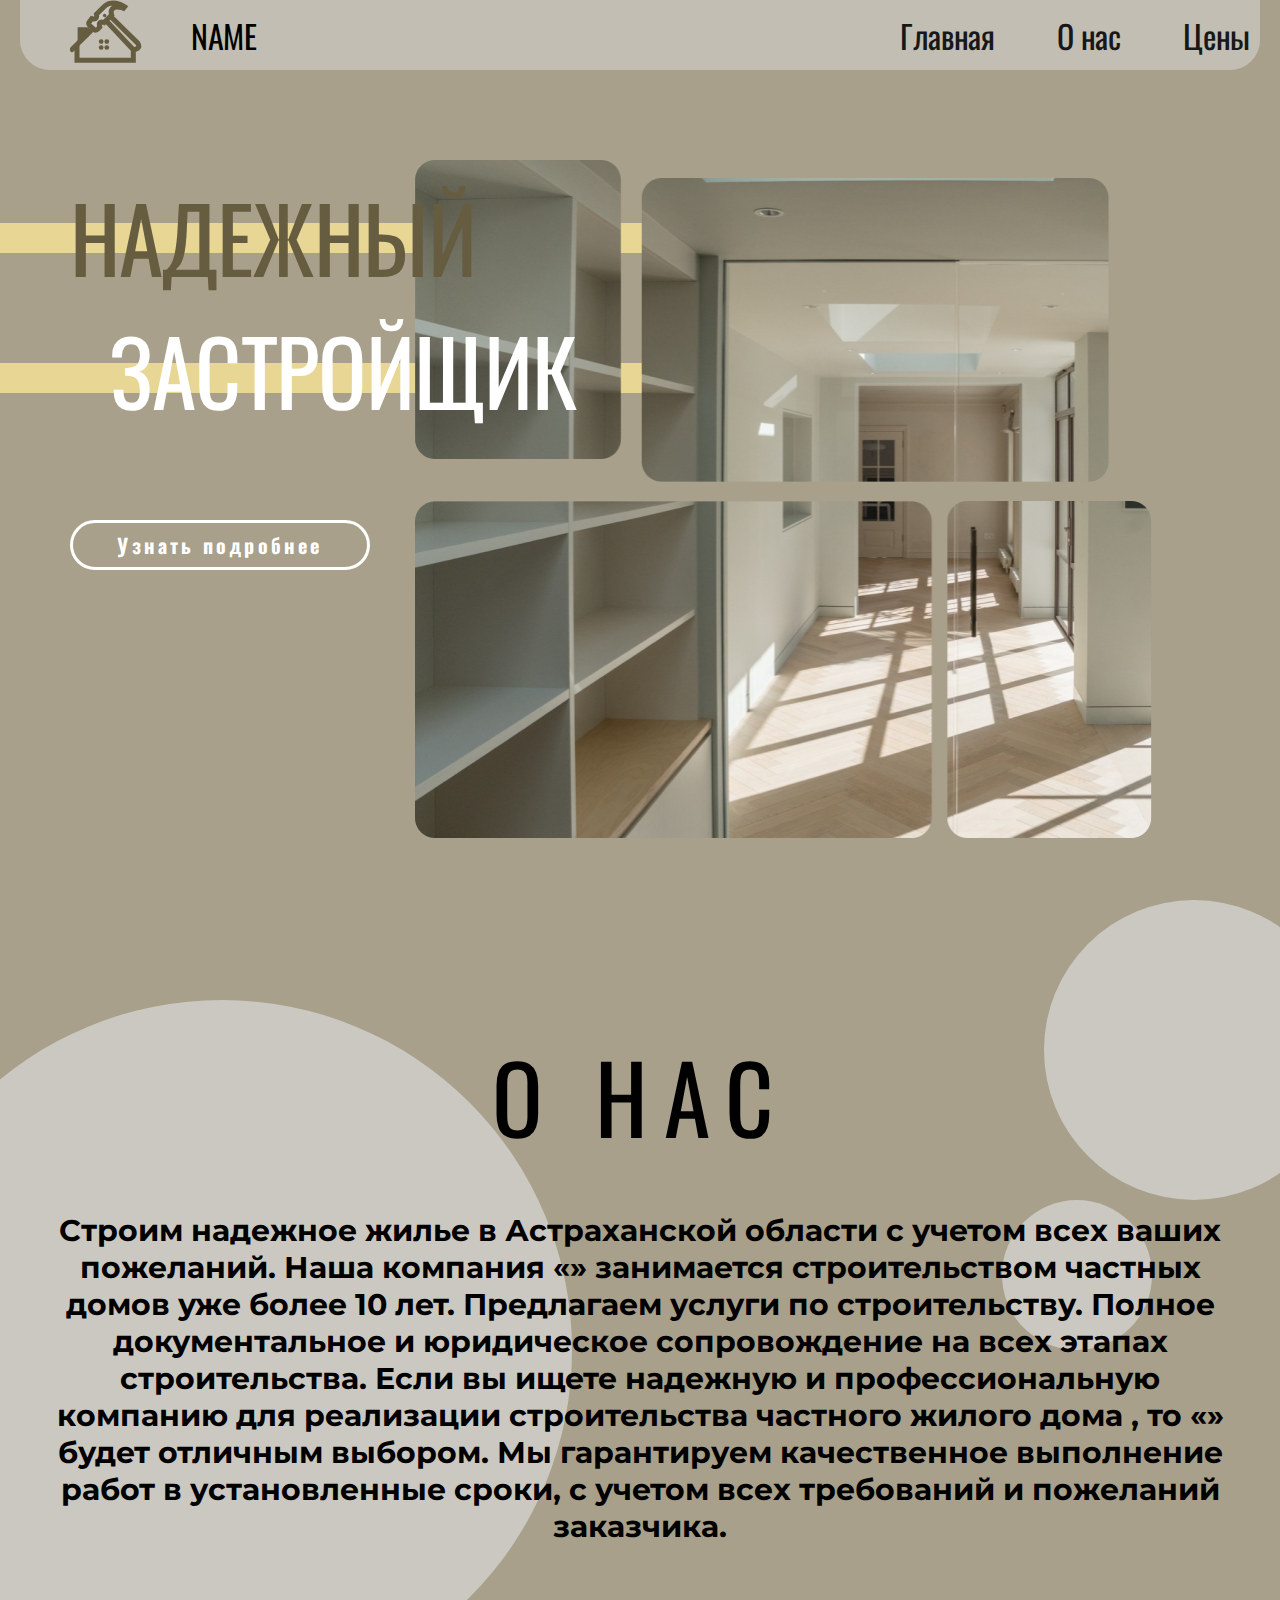
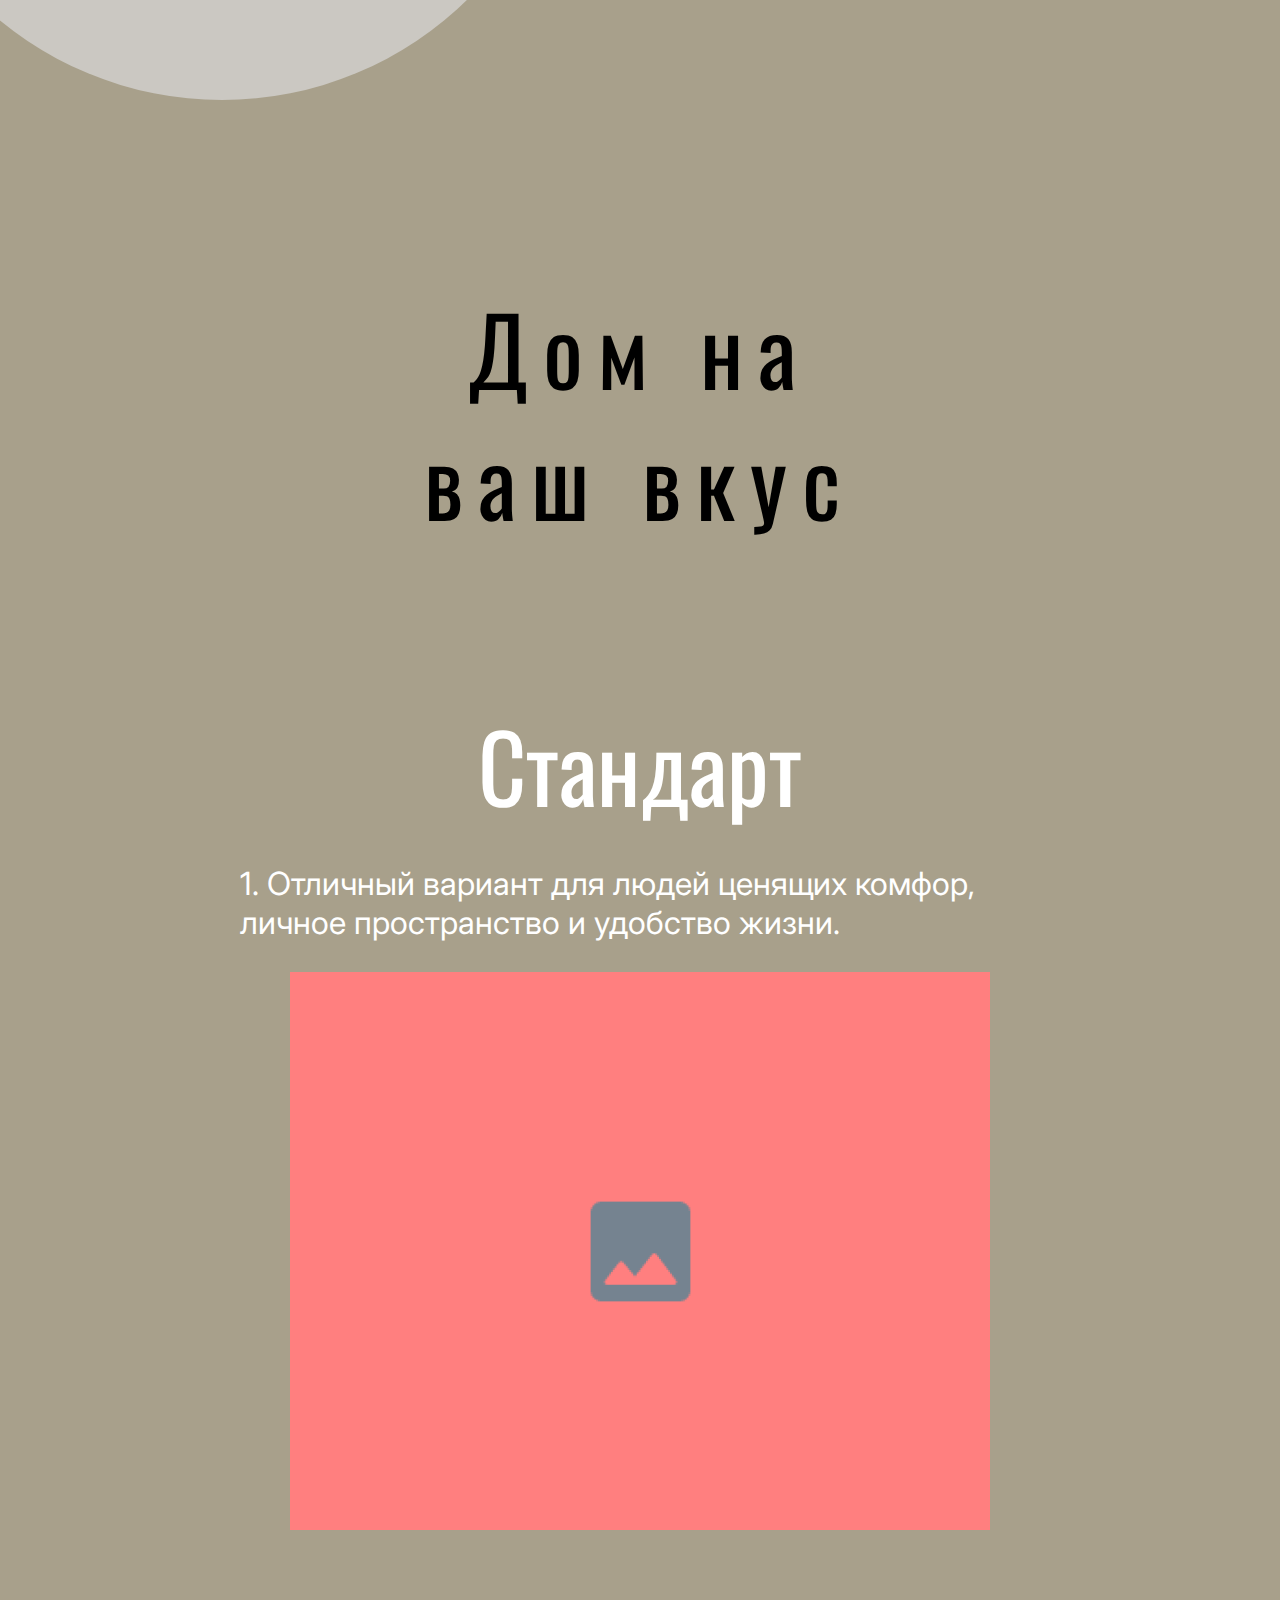
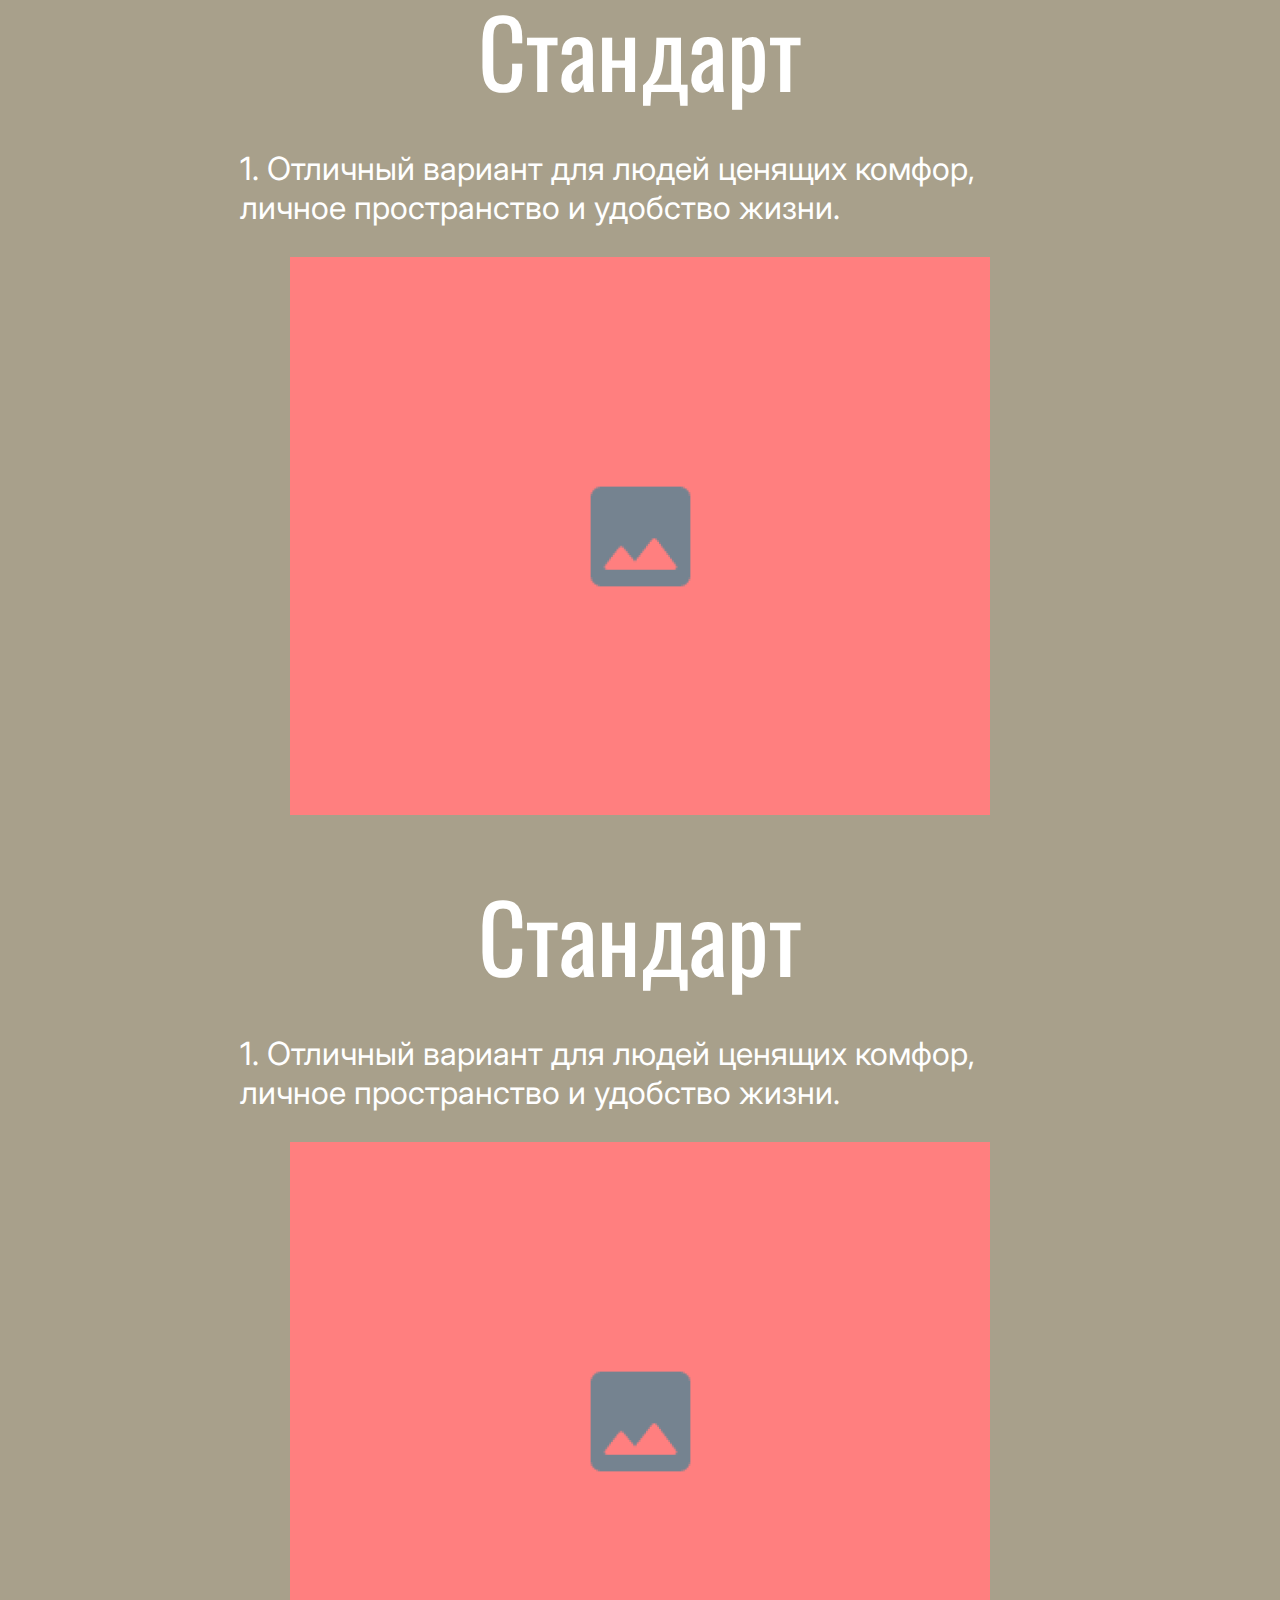
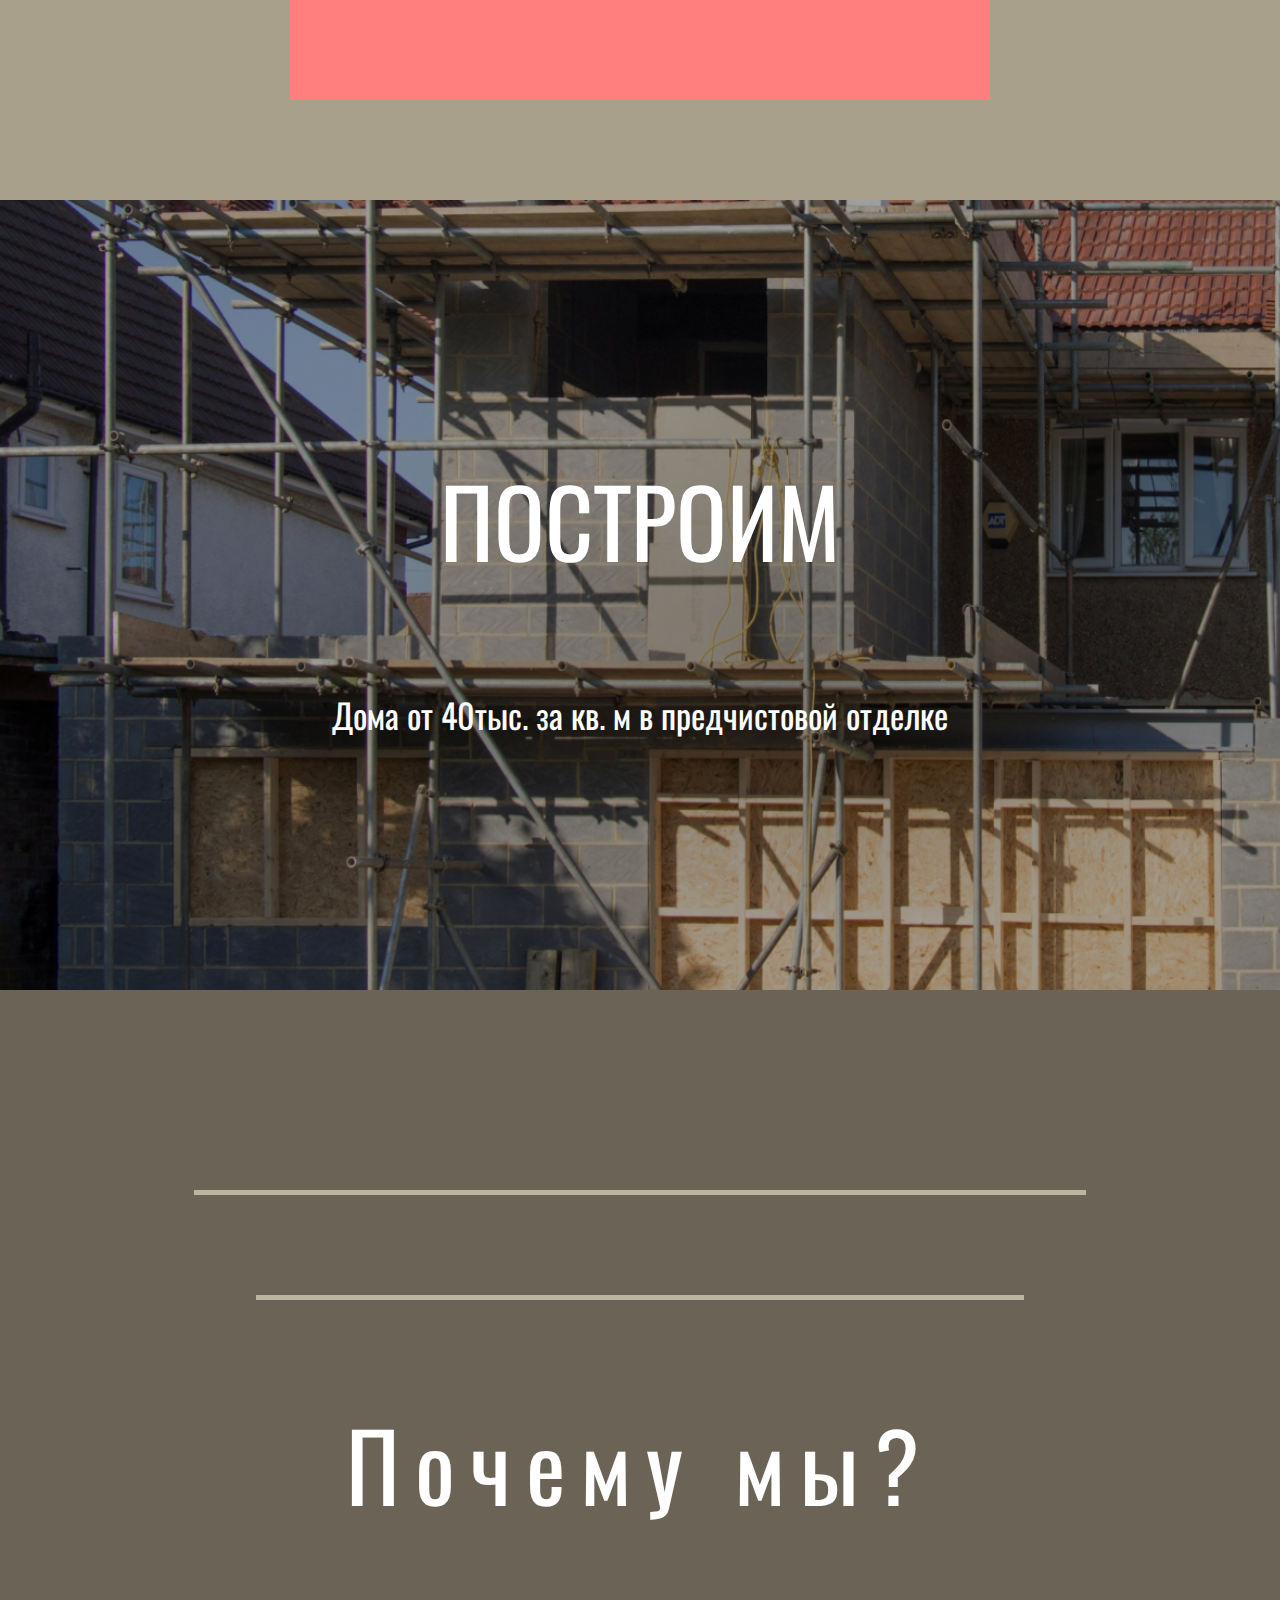
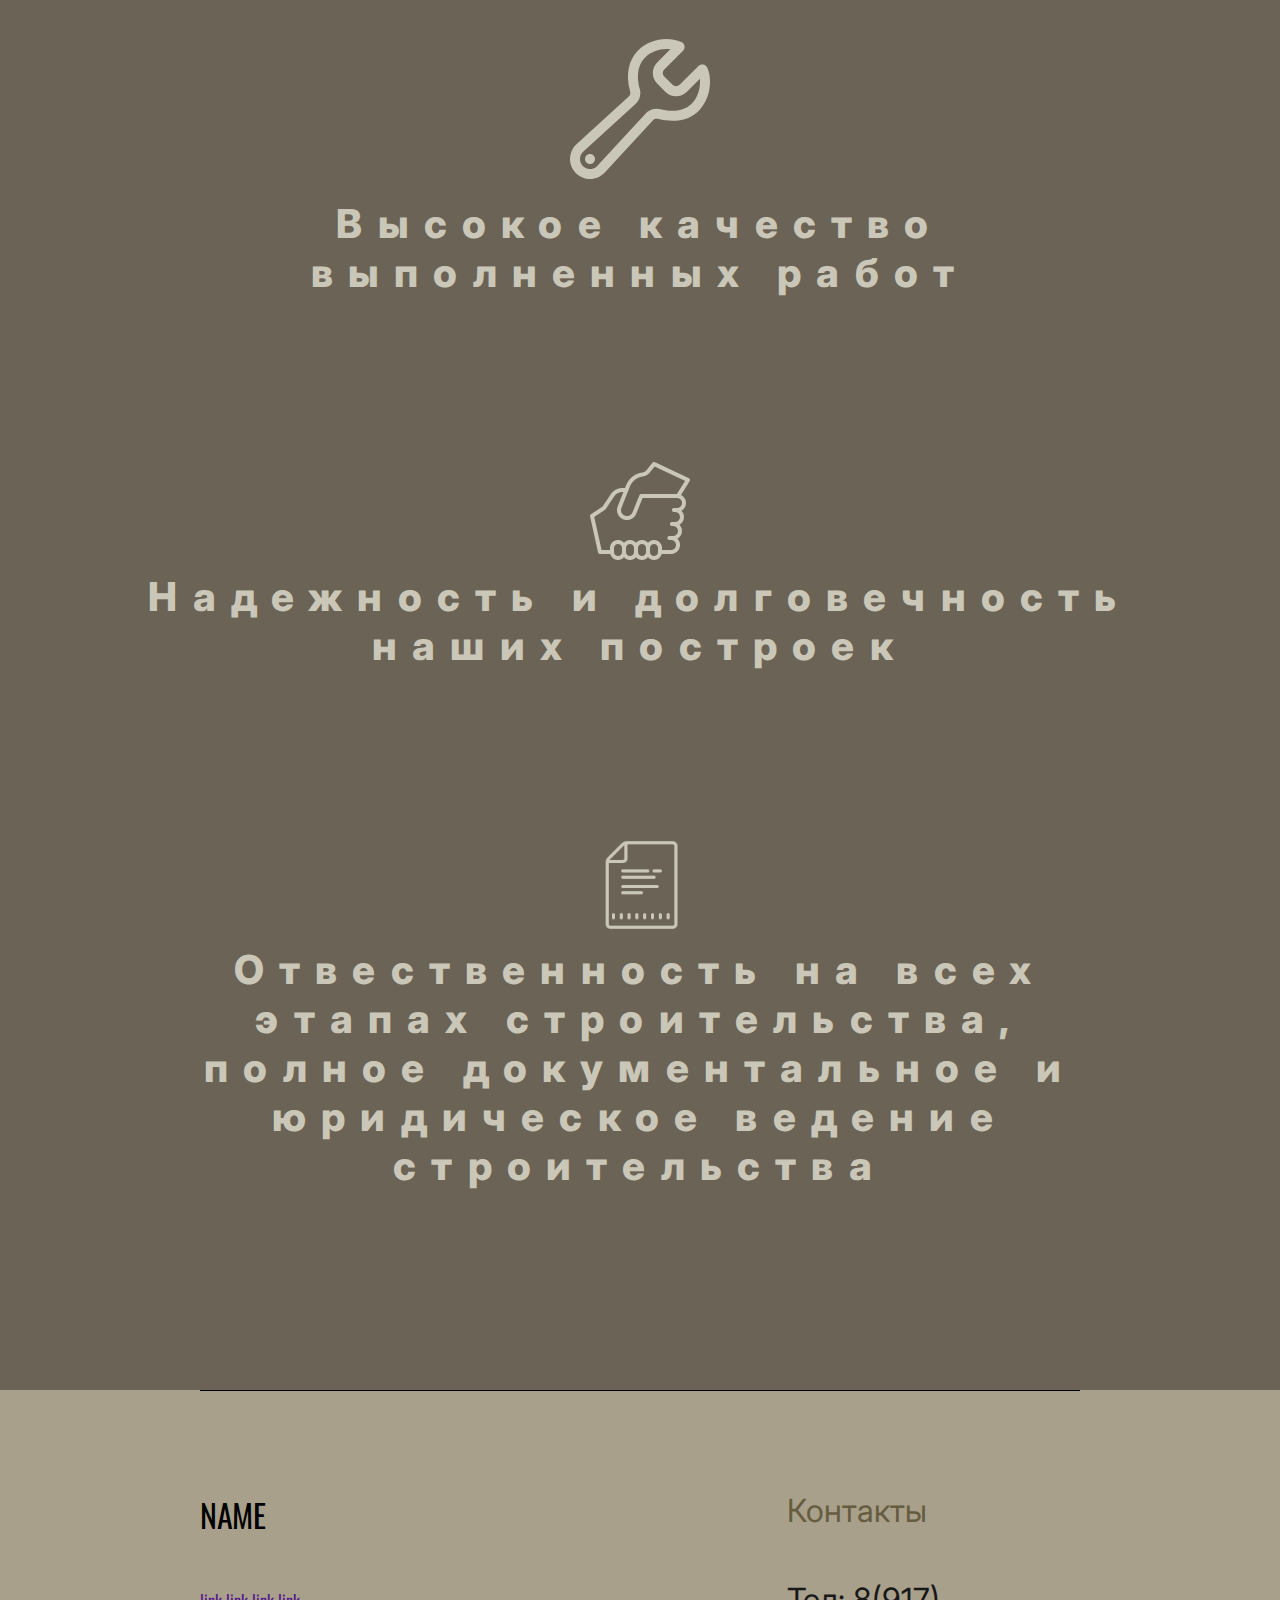
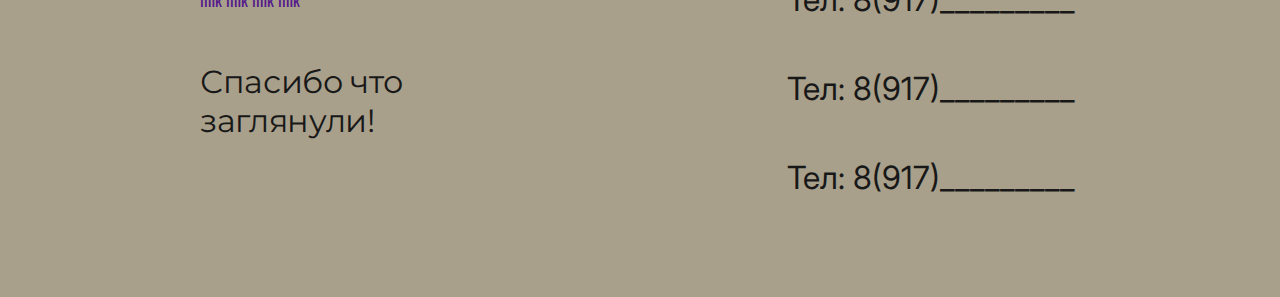
<file: index.html>
<!DOCTYPE html>
<html lang="en">
<head>
    <meta charset="UTF-8">
    <meta name="viewport" content="width=device-width, initial-scale=1.0">
    <link rel="stylesheet" href="css/style.css">
    <title>site</title>
</head>
<body>
    <header class="header">
        <nav class="nav">
            <div class="nav-left">
                <a href="./index.html" class="logo">
                    <img src="./images/icons/logo.svg" alt="logo">
                </a>
                <p class="name">Name</p>
            </div>
            <ul class="nav-right">
                <li class="nav-right__item">
                    <a href="./index.html" class="nav-right__link">Главная</a>
                </li>
                <li class="nav-right__item">
                    <a href="#about" class="nav-right__link">О нас</a>
                </li>
                <li class="nav-right__item">
                    <a href="#prices" class="nav-right__link">Цены</a>
                </li>
            </ul>
        </nav>

        <div class="header__info">
            <h1 class="header__title">
                Надежный <br> &nbsp; <span>Застройщик</span>
            </h1>
            <div class="header__button">
                <a href="#about" class="button">Узнать подробнее</a>
            </div>
        </div>
        <img src="images/header_image.png" class="header__image" alt="дом">
        <div class="line line-1"></div>
        <div class="line line-2"></div>
    </header>

    <main id="about">
        <section class="projects">
            <div class="projects__info">
                <h2 class="projects__title">
                    О НАС
                </h2>
                <p class="projects__text">
                    <span>Строим надежное жилье в Астраханской области с учетом всех ваших пожеланий.
                    Наша компания «»  занимается строительством частных домов уже более 10 лет. Предлагаем  услуги по строительству. 
                    Полное документальное и юридическое сопровождение на всех этапах строительства. 
                    Если вы ищете надежную и профессиональную компанию для реализации строительства частного жилого дома , то «» будет отличным выбором. 
                    Мы гарантируем качественное выполнение работ в установленные сроки, с учетом всех требований и пожеланий заказчика.
                    </span> <br> <br>

                    <!-- Наша компания «»  занимается строительством частных домов уже более 10 лет. Предлагаем  услуги по строительству. 
                    Полное документальное и юридическое сопровождение на всех этапах строительства. 
                    Если вы ищете надежную и профессиональную компанию для реализации строительства частного жилого дома , то «» будет отличным выбором. 
                    Мы гарантируем качественное выполнение работ в установленные сроки, с учетом всех требований и пожеланий заказчика. -->
                </p>
            </div>
            <!-- <div class="projects__slider">
                <h2 class="projects__slider-title">Примеры работ</h2>
                <div class="slider">
                    <button class="button button-right">&#10094;</button>
                    <img src="images/projects/project2.png" alt="project2" class="projects__image">
                    <img src="images/projects/project1.png" alt="project1" class="projects__image">
                    <button class="button button-right">&#10095;</button>
                </div>
            </div> -->
            <div class="circle circle-1"></div>
            <div class="circle circle-2"></div>
            <div class="circle circle-3"></div>
        </section>

        <section id="examples" class="examples">
            <div class="center">
                <h2 class="examples__title">Дом на ваш вкус</h2>
            </div>
            <!-- <div class="examples__cards">
                <div class="examples__card double">
                    <img src="images/examples/1-1.png" alt="дом 1 - этаж 1" class="examples__image">
                    <img src="images/examples/1-2.png" alt="дом 1 - этаж 2" class="examples__image">
                    <div class="examples__info">
                        <p class="examples__text">
                            1. Пример планировки двухэтажного дома с просторной  прихожей и пятью комнатами. 
                        </p>
                        <button class="examples__button">Узнать цену</button>
                    </div>
                </div>
                <div class="examples__card single">
                    <img src="images/examples/2.png" alt="дом 2" class="examples__image">
                    <div class="examples__info">
                        <p class="examples__text">
                            2. Пример планировки одноэтажного дома, для тех, кто любит минимализм.  
                        </p>
                        <button class="examples__button">Узнать цену</button>
                    </div>
                </div>
                <div class="examples__card single">
                    <img src="images/examples/2.png" alt="дом 2" class="examples__image">
                    <div class="examples__info">
                        <p class="examples__text">
                            2. Пример планировки одноэтажного дома, для тех, кто любит минимализм.  
                        </p>
                        <button class="examples__button">Узнать цену</button>
                    </div>
                </div>
                <div class="examples__card single">
                    <img src="images/examples/4.png" alt="дом 4" class="examples__image">
                    <div class="examples__info">
                        <p class="examples__text">
                            4. Ещё один чудесный одноэтажный дом, но в отличии от предыдущих домов, в этом комнаты расположены ближе к друг другу.  
                        </p>
                        <button class="examples__button">Узнать цену</button>
                    </div>
                </div>
                <div class="examples__card single">
                    <img src="images/examples/5.png" alt="дом 5" class="examples__image">
                    <div class="examples__info">
                        <p class="examples__text">
                            5. Самый большой среди одноэтажных. Замечательный вариант для большой семьи. 
                        </p>
                        <button class="examples__button">Узнать цену</button>
                    </div>
                </div>
            </div> -->
            <div class="examples__cards">
                <div class="examples__card card">
                    <h3 class="card__title">Стандарт</h3>
                    <p class="card__info"> 1. Отличный вариант для людей 
                        ценящих комфор, личное пространство и удобство жизни.</p>
                    <img class="card__image" src="images/placeholder.png" alt="example">
                </div>
                <div class="examples__card card">
                    <h3 class="card__title">Стандарт</h3>
                    <p class="card__info"> 1. Отличный вариант для людей 
                        ценящих комфор, личное пространство и удобство жизни.</p>
                    <img class="card__image" src="images/placeholder.png" alt="example">
                </div>
                <div class="examples__card card">
                    <h3 class="card__title">Стандарт</h3>
                    <p class="card__info"> 1. Отличный вариант для людей 
                        ценящих комфор, личное пространство и удобство жизни.</p>
                    <img class="card__image" src="images/placeholder.png" alt="example">
                </div>
            </div>
        </section>
        
        <section class="info">
            <h2 class="info__title">ПОСТРОИМ</h2>
            <p class="info__text">Дома от 40тыс. за кв. м в предчистовой отделке</p>
        </section>

        <section class="skills">
            <div class="skills__wrapper">
                <div class="line-4"></div>
                <div class="line-5"></div>
                <h2 class="skills__title">Почему мы?</h2>
                <ul class="skills__list">
                    <li class="skill">
                        <img src="images/icons/skill1.svg" alt="tool" class="skill__icon">
                        <p class="skill__info">Высокое качество выполненных работ</p>
                    </li>
                    <li class="skill">
                        <img src="images/icons/skill2.svg" alt="hands" class="skill__icon">
                        <p class="skill__info">Надежность и долговечность наших построек</p>
                    </li>
                    <li class="skill">
                        <img src="images/icons/skill3.svg" alt="page[p]" class="skill__icon">
                        <p class="skill__info">Отвественность на всех этапах строительства, полное документальное и юридическое ведение  строительства</p>
                    </li>
                </ul>
            </div>
        </section>
    </main>

    <footer class="footer">
        <div class="footer__wrapper">
            <div class="footer__left">
                <p class="name">Name</p>
                <div class="links">
                    <a href="">link</a>
                    <a href="">link</a>
                    <a href="">link</a>
                    <a href="">link</a>
                </div>
                <p class="thanks">Спасибо что заглянули!</p>
            </div>
            <div class="contacts">
                <h3 class="contacts__title">Контакты</h3>
                <p class="contact">Тел: 8(917)_________</p>
                <p class="contact">Тел: 8(917)_________</p>
                <p class="contact">Тел: 8(917)_________</p>
            </div>
        </div>
    </footer>
</body>
</html>
</file>
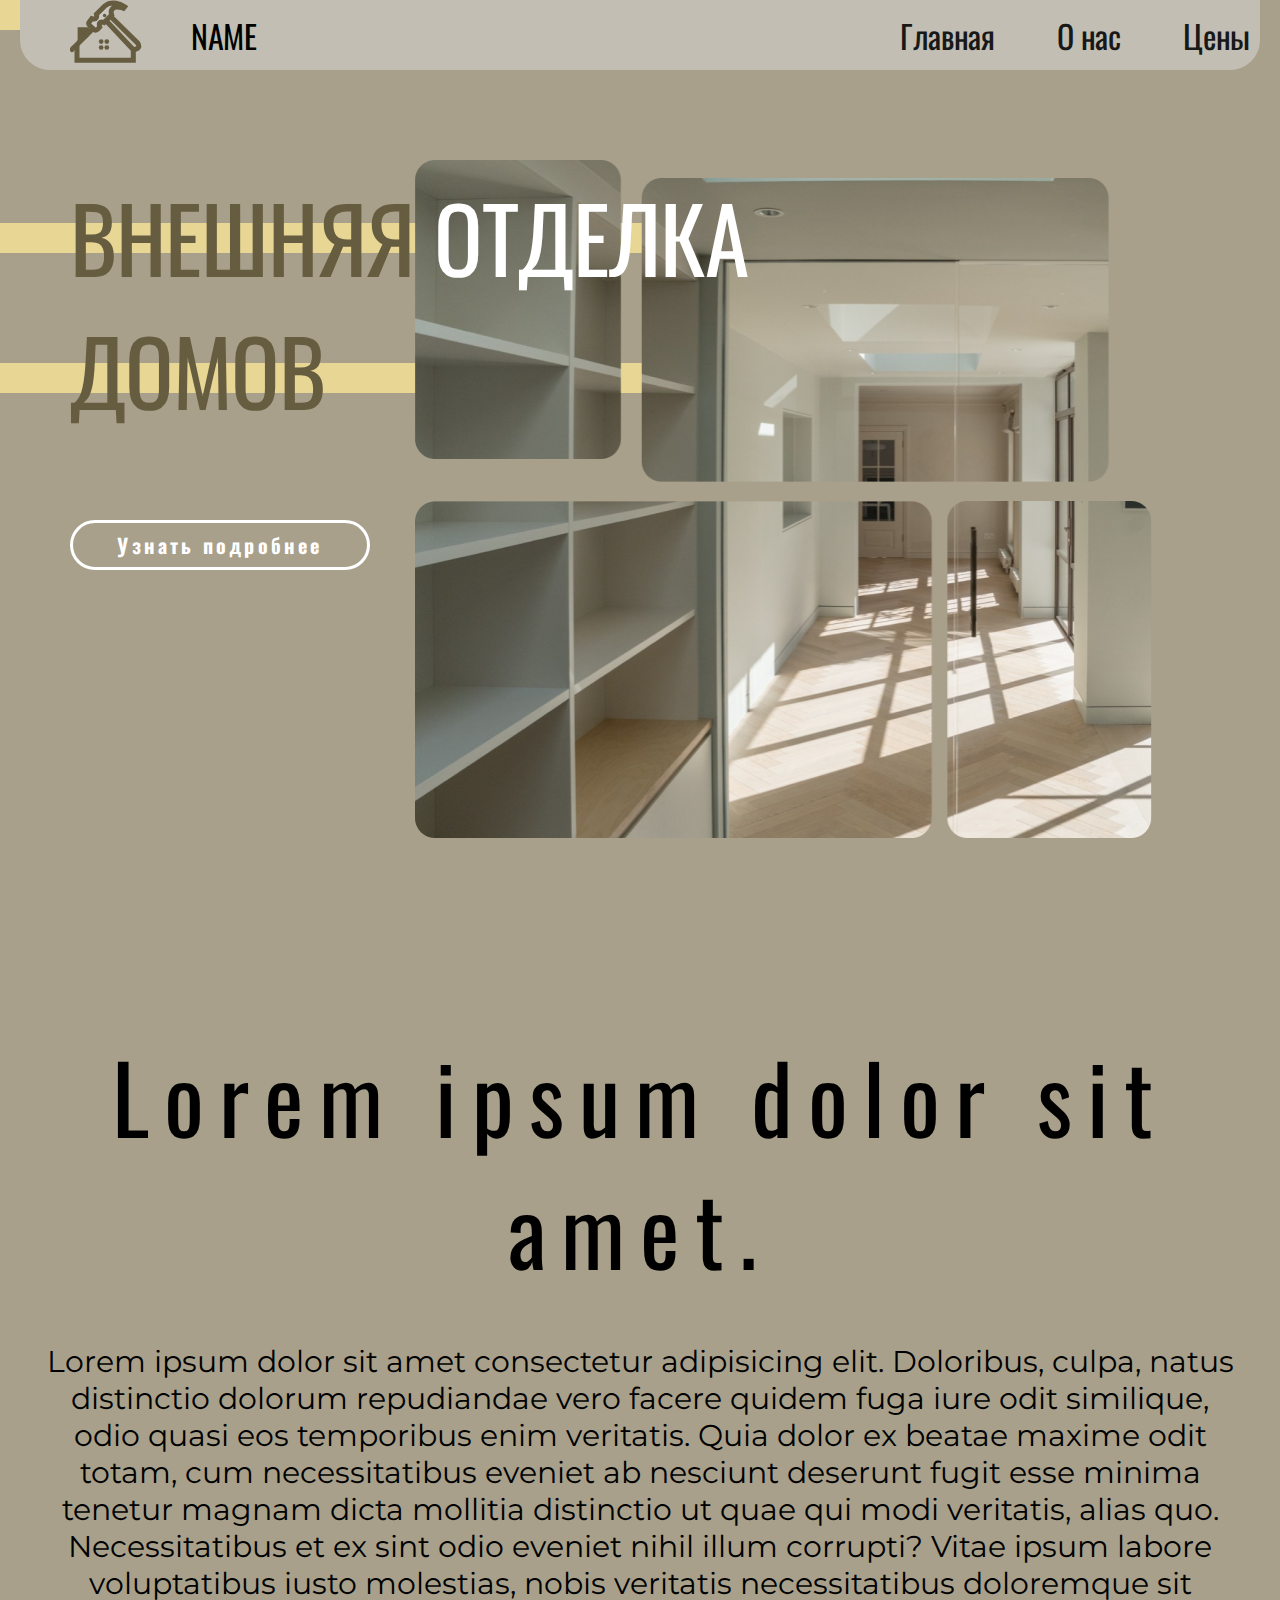
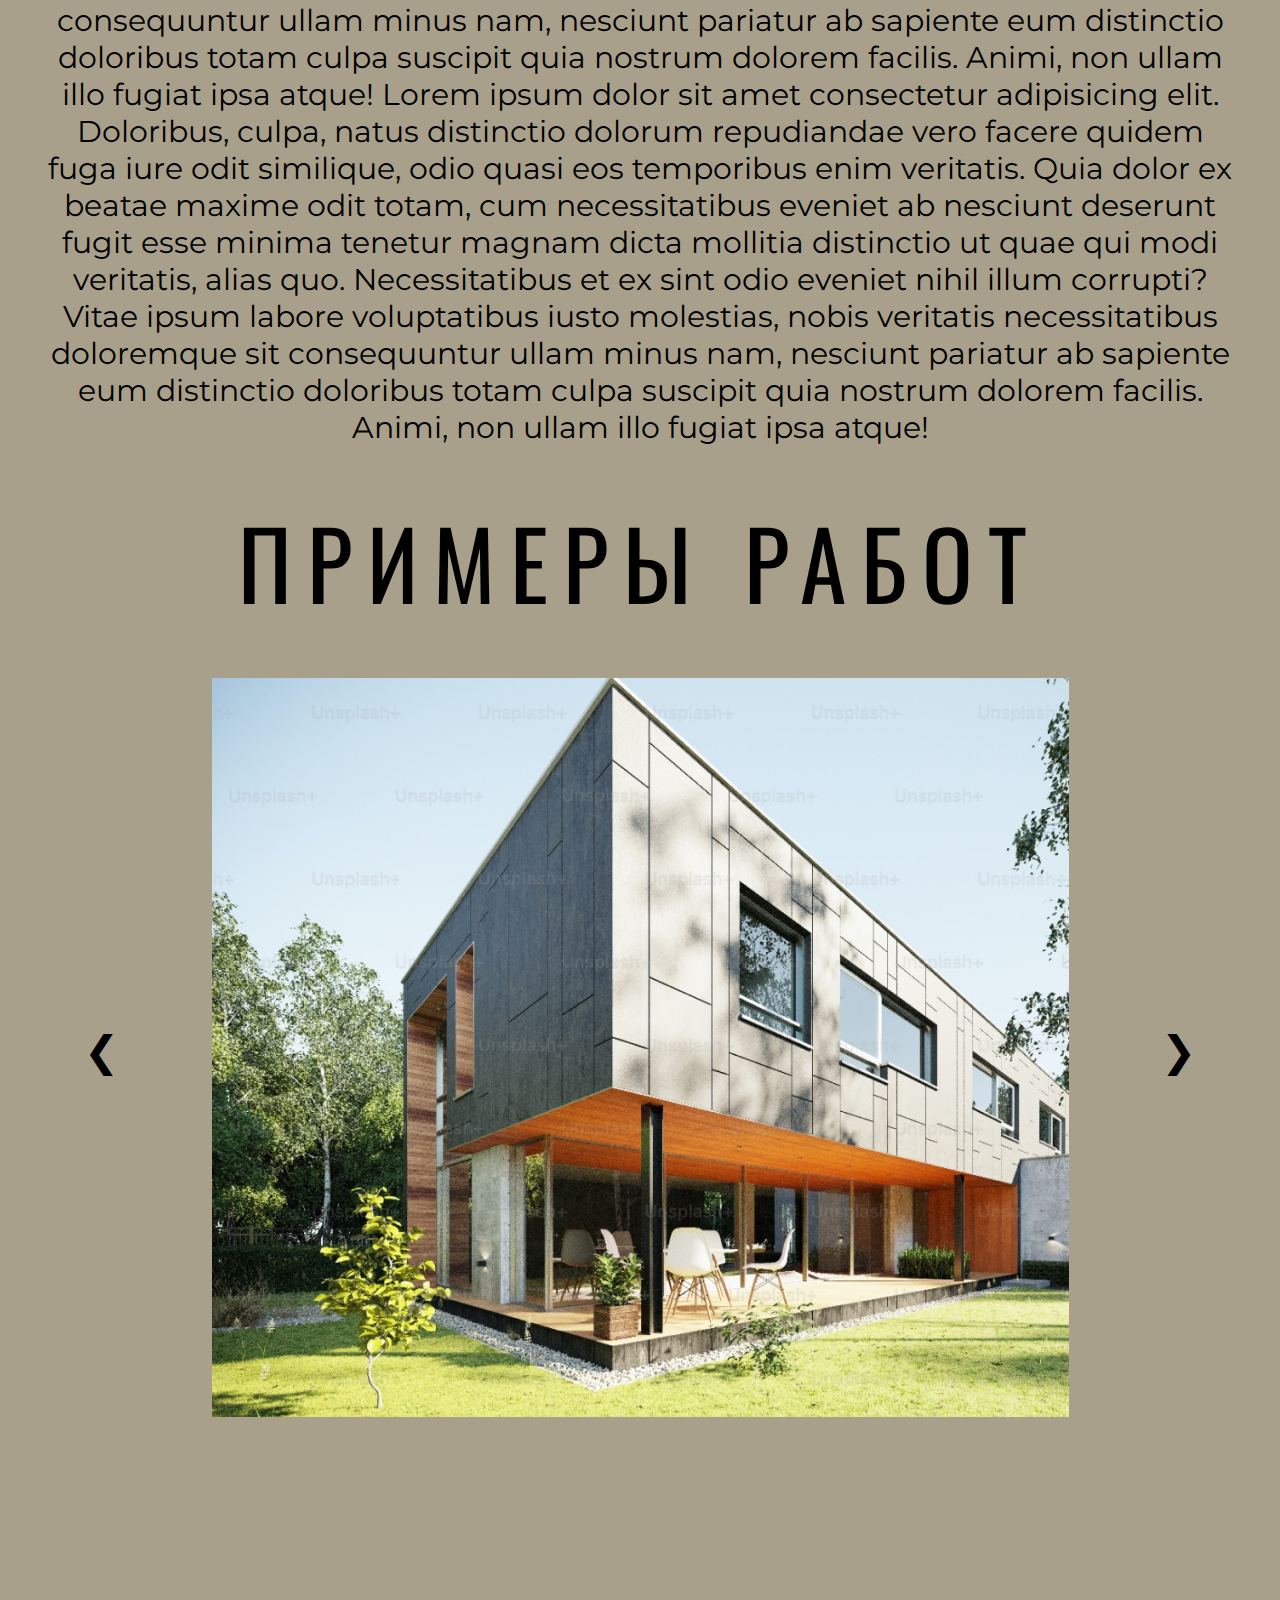
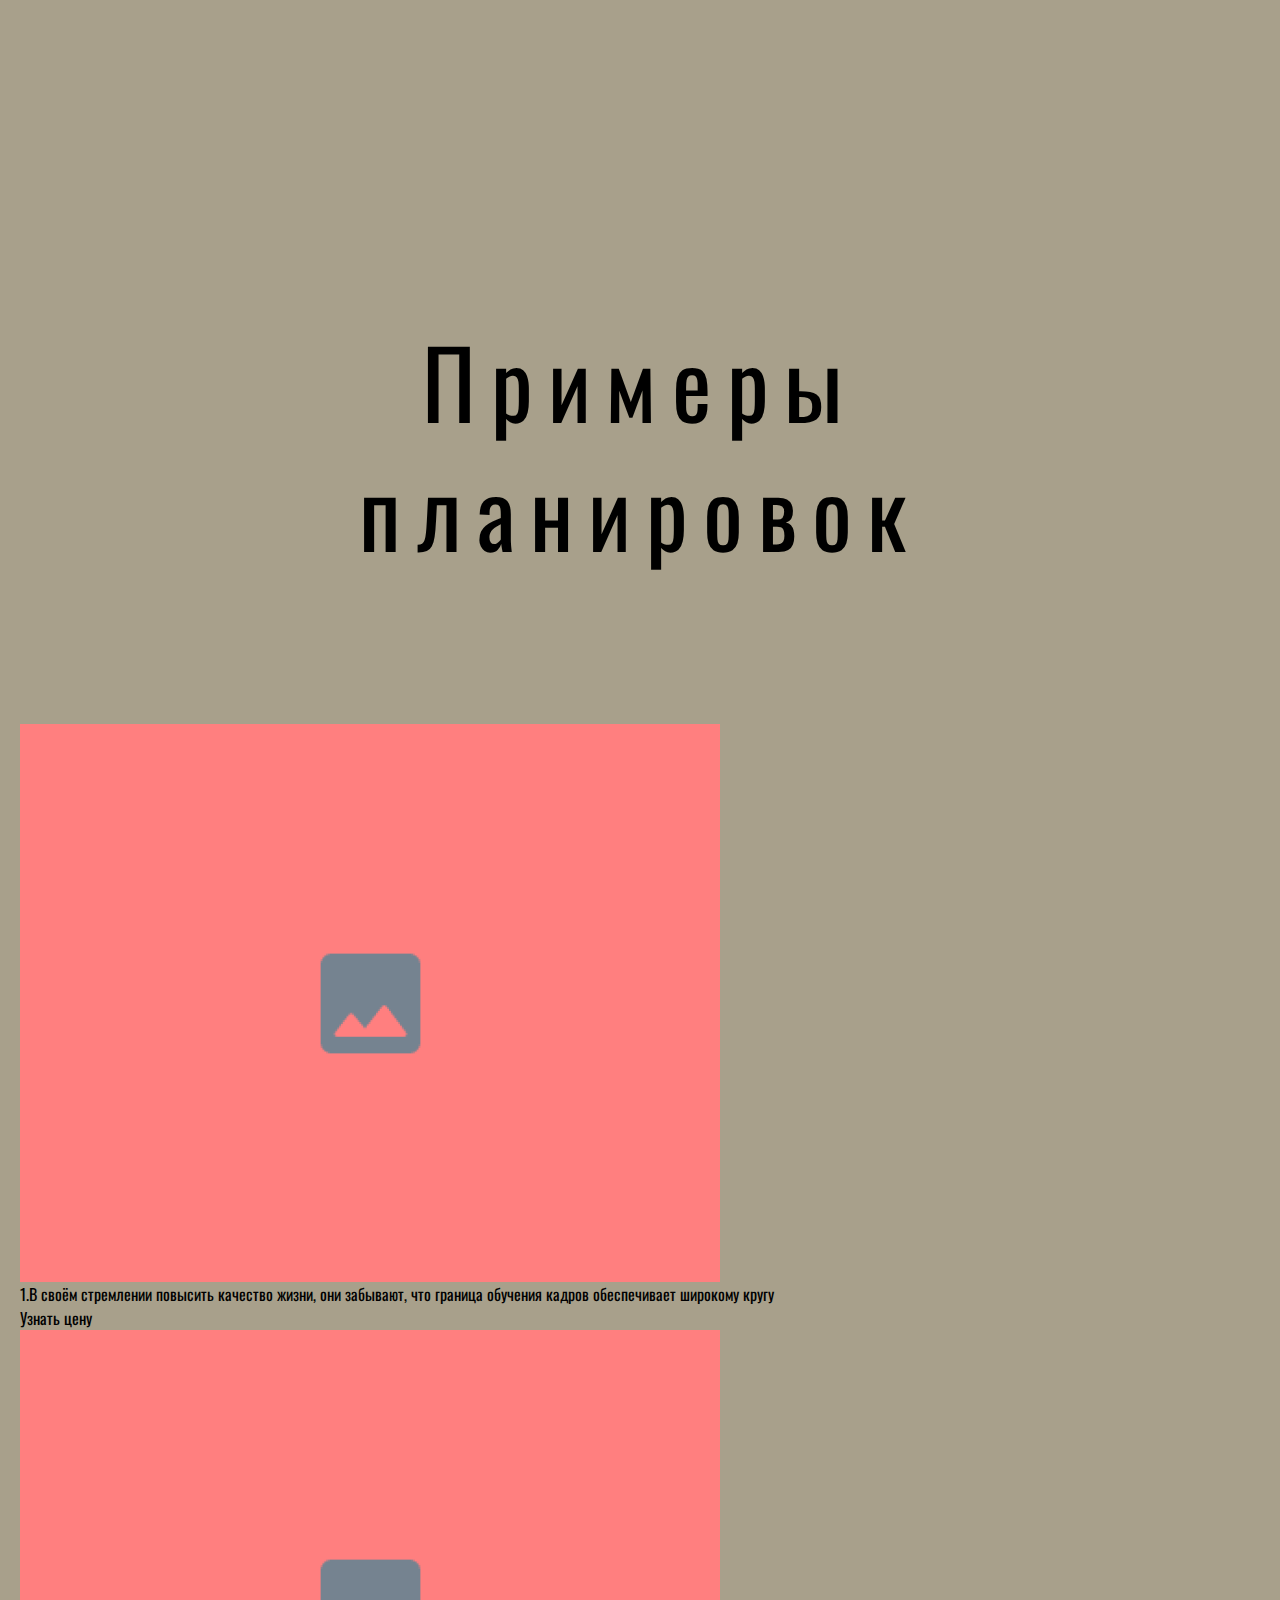
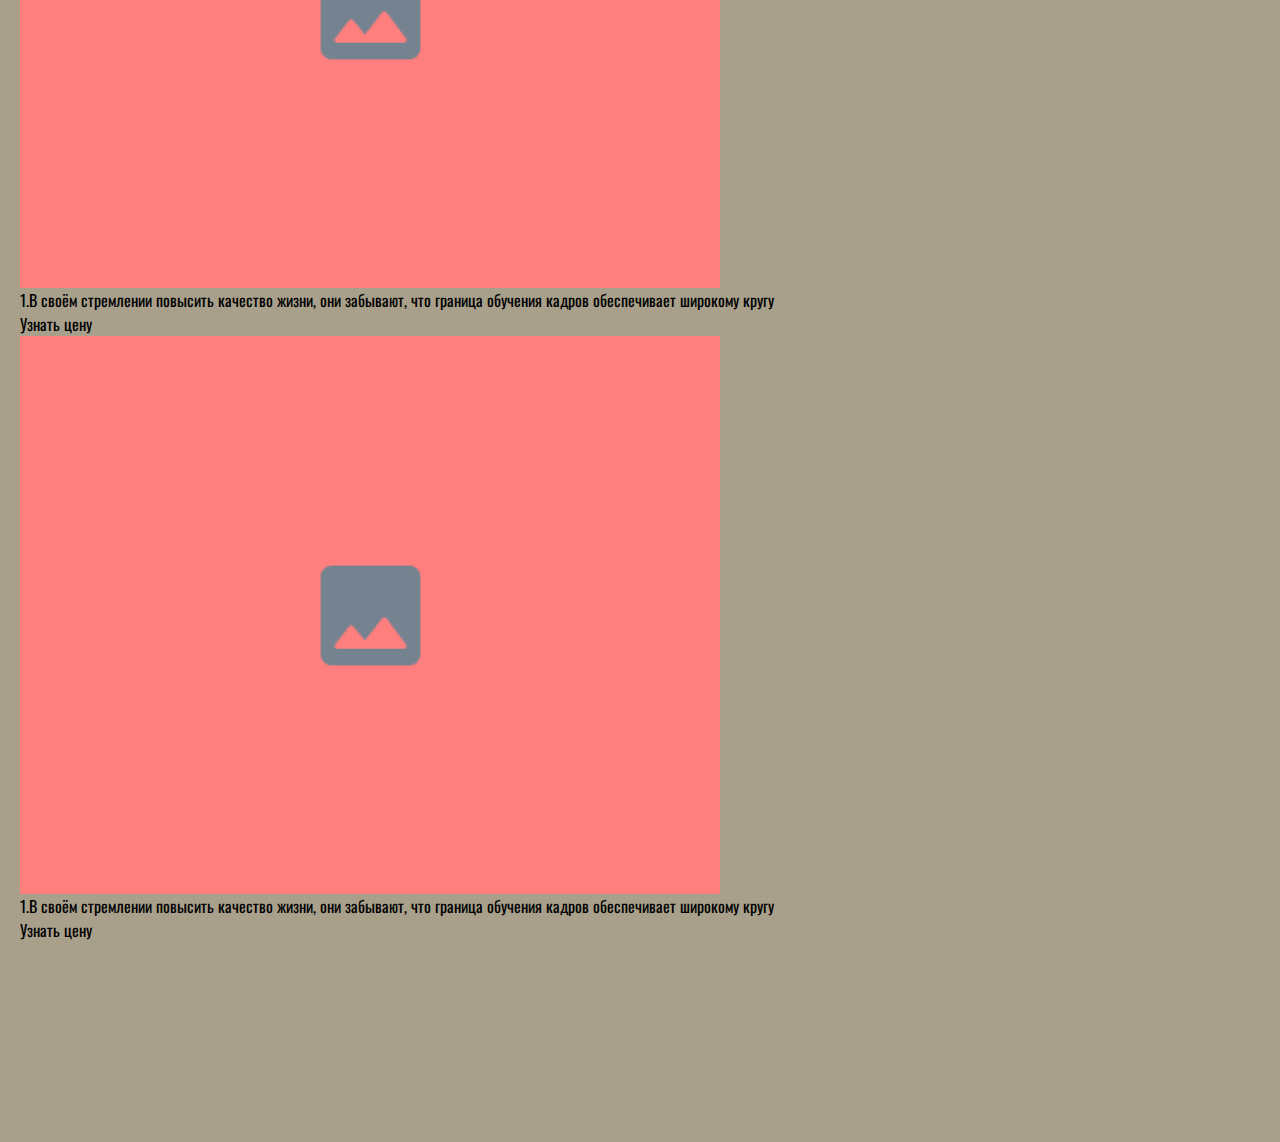
<file: index-min.html>
<!DOCTYPE html><html lang="en"><head><meta charset="UTF-8"><meta name="viewport" content="width=device-width, initial-scale=1.0"><link rel="stylesheet" href="css/style.css"><title>site</title></head><body><header class="header"><nav class="nav"><div class="nav-left"><a href="./index.html" class="logo"><img src="./images/icons/logo.svg" alt="logo"></a><p class="name">Name</p></div><ul class="nav-right"><li class="nav-right__item"><a href="./index.html" class="nav-right__link">Главная</a></li><li class="nav-right__item"><a href="#about" class="nav-right__link">О нас</a></li><li class="nav-right__item"><a href="#prices" class="nav-right__link">Цены</a></li></ul></nav><div class="header__info"><h1 class="header__title">Внешняя <span>отделка</span><br>домов </h1><div class="header__button"><a href="#about" class="button">Узнать подробнее</a></div></div><img src="images/header_image.png" class="header__image" alt="house"><div class="line line-1"></div><div class="line line-2"></div><div class="line line-3"></div></header><main id="about"><section class="projects"><div class="projects__info"><h2 class="projects__title">Lorem ipsum dolor sit amet. </h2><p class="projects__text">Lorem ipsum dolor sit amet consectetur adipisicing elit. Doloribus, culpa, natus distinctio dolorum repudiandae vero facere quidem fuga iure odit similique, odio quasi eos temporibus enim veritatis. Quia dolor ex beatae maxime odit totam, cum necessitatibus eveniet ab nesciunt deserunt fugit esse minima tenetur magnam dicta mollitia distinctio ut quae qui modi veritatis, alias quo. Necessitatibus et ex sint odio eveniet nihil illum corrupti? Vitae ipsum labore voluptatibus iusto molestias, nobis veritatis necessitatibus doloremque sit consequuntur ullam minus nam, nesciunt pariatur ab sapiente eum distinctio doloribus totam culpa suscipit quia nostrum dolorem facilis. Animi, non ullam illo fugiat ipsa atque! Lorem ipsum dolor sit amet consectetur adipisicing elit. Doloribus, culpa, natus distinctio dolorum repudiandae vero facere quidem fuga iure odit similique, odio quasi eos temporibus enim veritatis. Quia dolor ex beatae maxime odit totam, cum necessitatibus eveniet ab nesciunt deserunt fugit esse minima tenetur magnam dicta mollitia distinctio ut quae qui modi veritatis, alias quo. Necessitatibus et ex sint odio eveniet nihil illum corrupti? Vitae ipsum labore voluptatibus iusto molestias, nobis veritatis necessitatibus doloremque sit consequuntur ullam minus nam, nesciunt pariatur ab sapiente eum distinctio doloribus totam culpa suscipit quia nostrum dolorem facilis. Animi, non ullam illo fugiat ipsa atque! </p></div><div class="projects__slider"><h2 class="projects__slider-title">Примеры работ</h2><div class="slider"><button class="button button-right">&#10094;</button><img src="images/project1.png" alt="project1" class="projects__image"><img src="images/project1.png" alt="project2" class="projects__image"><img src="images/project1.png" alt="project3" class="projects__image"><button class="button button-right">&#10095;</button></div></div></section><section id="prices" class="prices"><div class="center"><h2 class="prices__title">Примеры планировок</h2></div><div class="prices__cards"><div class="prices__card"><img src="images/placeholder.png" alt="price1" class="prices__image"><div class="prices__info"><p class="prices__text">1.В своём стремлении повысить качество жизни, они забывают, что граница обучения кадров обеспечивает широкому кругу </p><button class="prices__button">Узнать цену</button></div></div><div class="prices__card"><img src="images/placeholder.png" alt="price2" class="prices__image"><div class="prices__info"><p class="prices__text">1.В своём стремлении повысить качество жизни, они забывают, что граница обучения кадров обеспечивает широкому кругу </p><button class="prices__button">Узнать цену</button></div></div><div class="prices__card"><img src="images/placeholder.png" alt="price3" class="prices__image"><div class="prices__info"><p class="prices__text">1.В своём стремлении повысить качество жизни, они забывают, что граница обучения кадров обеспечивает широкому кругу </p><button class="prices__button">Узнать цену</button></div></div></div></section></main></body></html>
</file>
<file: css/style.css>
@import url(reset.css);
@import url(https://fonts.googleapis.com/css?family=Oswald:200,300,regular,500,600,700);
@import url(https://fonts.googleapis.com/css2?family=Montserrat&display=swap);
@import url(https://fonts.googleapis.com/css?family=Inter:100,200,300,regular,500,600,700,800,900);

:root {
    --blackest: #000;
    --black: #181818;
    --yellow: #DEAA45;
    --yellow-2: #E8D794;
    --brown: #6b6456;
    --bronze: #665c40;
    --bronze-2: #bcb69f;
    --bronze-3: #A8A08B;
    --bronze-4: #c2beb4;
    --gray: #d4d6d2;
    --gray-2: #CBC8C2;
    --white: #ffffff;

    --defolt-bg: var(--gray);
    --accent-bg: var(--bronze-2);
    --accent-text: var(--bronze);
    --accent-text-2: var(--yellow);
    --black-text: var(--black);
    --white-text: var(--white);    
    --dark-border: var(--black);
    --light-border: var(--white);

    --bg-1: var(--bronze-4);
    --bg-2: var(--bronze-3);
    --bg-3: var(--brown);
}

html,
body {
    font-family: "Oswald", sans-serif;
    font-weight: 400;
    min-height: 100vh;
    display: flex;
    flex-direction: column;
    background-color: var(--bg-2);
    color: var(--text-color);
}

.header {
    position: relative;
    display: flex;
    flex-direction: column;
    height: 930px;
    padding: 0 20px 0 20px;
    overflow: hidden;
}

.nav {
    display: flex;
    justify-content: space-between;
    margin: 0 auto;
    width: 100%;
    max-width: 1250px;
    padding-left: 50px;
    z-index: 1;
    background-color: var(--bg-1);
    padding-right: 10px;
    border-bottom-left-radius: 30px;
    border-bottom-right-radius: 30px;
}

.logo {
    min-width: 80px;
    min-height: 70px;
}

.nav-left {
    display: flex;
    gap: 40px;
    align-items: center;
}

.name {
    font-size: 32px;
    line-height: normal;
    letter-spacing: -0.32px;
    text-transform: uppercase;
}

.nav-right {
    display: flex;
    justify-content: space-between;
    align-items: center;
    width: 100%;
    max-width: 350px;
}

.nav-right__item {
    font-size: 32px;
    font-style: normal;
    line-height: normal;
    letter-spacing: -0.32px;
}

.nav-right__link {
    color: var(--black-text);
}

.header__info {
    display: flex;
    flex-direction: column;
    justify-content: space-between;
    margin: 100px auto 0 auto;
    width: 100%;
    max-width: 1250px;
    height: 400px;
    padding-left: 50px;
    z-index: 2;
}

.header__title {
    color: var(--accent-text);
    font-size: 90px;
    font-style: normal;
    line-height: normal;
    letter-spacing: -0.9px;
    text-transform: uppercase;
}

.header__title span {
    color: var(--white-text);
}

.header__button {
    display: flex;
    justify-content: center;
    align-items: center;
    width: 300px;
    height: 50px;
    border: 3px solid var(--white);
    border-radius: 30px;
    font-size: 20px;
    font-style: normal;
    font-weight: 700;
    line-height: 27px;
    letter-spacing: 3.2px;
}

.header__button a {
    color: var(--white-text);
}

.header__image {
    position: absolute;
    top: 160px;
    right: 10%;
    width: 737px;
    height: 678px;
    z-index: 1;
}

.line {
    position: absolute;
    width: 60%;
    left: 0;
    height: 30px;
    background-color: var(--yellow-2);
}

.line-1 {
    top: 24%;
}

.line-2 {
    top: calc(24% + 140px);
}

.projects {
    padding: 100px 20px;
    /* background: 
    linear-gradient(180deg, #636363 -10%, rgba(255, 255, 255, 0.66) 50%),
    linear-gradient(0deg, #000 -10%, rgba(255, 255, 255, 0.66) 30%); */
}

.projects__info {
    z-index: 1;
    position: relative;
    margin: 0 auto 50px auto;
    width: 100%;
    max-width: 1200px;
    display: flex;
    flex-direction: column;
    align-items: center;
    gap: 50px;
}

.projects__title {
    text-align: center;
    font-size: 94px;
    font-style: normal;
    font-weight: 400;
    line-height: 140%;
    letter-spacing: 15.04px;
}

.projects__text {
    font-family: "Montserrat", sans-serif;
    font-size: 30px;
    font-style: normal;
    line-height: normal; 
    text-align: center;
}

.projects__text span {
    font-weight: bold;
}

.projects__slider {
    margin: 50px auto 50px auto;
    width: 100%;
    max-width: 1200px;
    display: flex;
    flex-direction: column;
    align-items: center;
    gap: 50px;
}

.projects__slider-title {
    text-align: center;
    font-size: 94px;
    font-style: normal;
    font-weight: 400;
    line-height: 140%;
    letter-spacing: 15.04px;
    text-transform: uppercase;
}

.slider {
    display: flex;
    align-items: center;
    gap: 50px;
}

.slider button {
    font-size: 42px;
    width: 120px;
    height: 90px;
    text-align: center;
    vertical-align: middle;
    transition: all 0.15s ease-in;
}

.slider button:hover {
    background-color: #aaaca8;
}

.projects__image:not(:first-of-type) {
    display: none;
}

.circle {
    position: absolute;
    border-radius: 50%;
    background-color: var(--gray-2);
}

.circle-1 {
    width: 700px;
    height: 700px;
    top: 1000px;
    left: -10%;
}

.circle-2 {
    width: 300px;
    height: 300px;
    top: 900px;
    right: -5%;
}

.circle-3 {
    width: 150px;
    height: 150px;
    top: 1200px;
    right: 10%;
}

.examples {
    position: relative;
    height: 100%;
    padding: 0 140px 100px 140px;
}

.center {
    position: relative;
    z-index: 1;
    padding: 150px 24%;
    text-align: center;
    font-size: 94px;
    font-style: normal;
    font-weight: 400;
    line-height: 140%;
    letter-spacing: 15px;
}

.center h2 {
    overflow-wrap: break-word;
}

/* .examples::before {
    content: "";
    position: absolute;
    top: auto;
    display: block;
    left: 50%;
    transform: translate(-50%, 0);
    width: 42%;
    background-color: var(--accent-bg);
    height: 100%;
    z-index: 0;
} */

/* .examples__cards {
    display: flex;
    flex-direction: column;
    gap: 150px;
    z-index: 1;
    width: 80%; 
    margin: 0 auto;
}

.examples__card {
    position: relative;
    display: grid;
    row-gap: 170px;
}

.examples__image, .examples__info {
    position: relative;
}

.double {
    column-gap: 20px;
}

.examples__card:nth-child(odd) {
    grid-template-columns: 1fr 1fr 1fr;
    grid-template-rows: auto 1fr;
}

.single:nth-child(odd) .examples__image {
    grid-column: span 2;
}

.double:nth-child(odd) .examples__image:first-child {
    grid-column: 1;
}

.double:nth-child(odd) .examples__image:not(:first-child){
    grid-column: 2;
    margin-top: 70px;
}

.examples__card:nth-child(odd) .examples__info { 
    grid-column: 2 / 4;
    grid-row: 2;
}

.examples__card:nth-child(even) {
    grid-template-columns: 1fr 1fr 1fr;
    grid-template-rows: auto 1fr;
}

.single:nth-child(even) .examples__image {
    grid-column: 2 / 4;
}

.double:nth-child(even) .examples__image:first-child {
    grid-column: 2;
    margin-top: 70px;
}

.double:nth-child(even) .examples__image:not(:first-child){
    grid-column: 3;
}

.examples__card:nth-child(even) .examples__info { 
    grid-column: span 2;
    grid-row: 2;
}

.examples__text {
    font-family: Inter;
    font-size: 32px;
    font-style: normal;
    line-height: normal;
    letter-spacing: 9.28px;
}

.examples__info {
    display: flex;
    flex-direction: column;
    padding: 0 70px;
    justify-content: center;
    gap: 60px;
    align-items: center;
}

.examples__button {
    width: 378px;
    height: 65px;
    border-radius: 30px;
    border: 5px solid var(--dark-border);
    background: var(--defolt-bg);
    font-size: 28px;
    font-style: normal;
    font-weight: 700;
    line-height: 137.374%;
    letter-spacing: 4.48px;
} */

.examples__cards {
    width: max-content;
    max-width: 80%;
    margin: 0 auto;
    display: flex;
    flex-direction: column;
    gap: 50px;
    align-items: center;
}

.card {
    display: flex;
    flex-direction: column;
    justify-content: center;
    gap: 30px;
}

.card__title {
    font-size: 94px;
    font-weight: 400;
    text-align: center;
    color: var(--white-text);
}

.card__info {
    font-size: 32px;
    font-family: "Inter", sans-serif;
    color: var(--white-text);
}

.card__image {
    margin: 0 auto;
}

.info {
    min-height: 700px;
    background-image: url(../images/info.png);
    background-size: cover;
    color: var(--white-text);
    text-align: center;
    padding: 250px 0;
}

.info__title {
    font-size: 94px;
    margin-bottom: 100px;
    letter-spacing: 16%;
}

.info__text {
    font-size: 34px;
}

.skills {
    height: 2000px;
    /* background-image: url(../images/scaffolding.png); */
    background-color: var(--bg-3);
    padding: 200px 20px;
}

.skills__wrapper {
    height: 100%;
    display: flex;
    flex-direction: column;
    align-items: center;
    gap: 100px;
}

.line-4 {
    width: 72%;
    max-width: 1050px;
    min-height: 5px;
    background-color: var(--accent-bg);
    margin: 0 auto;
}

.line-5 {
    width: 62%;
    max-width: 900px;
    min-height: 5px;
    background-color: var(--accent-bg);
    margin: 0 auto;
}

.skills__title {
    color: var(--white-text);
    text-align: center;
    font-size: 94px;
    font-style: normal;
    font-weight: 400;
    line-height: 137.374%;
    letter-spacing: 15.04px;
}

.skills__list {
    flex-grow: 1;
    display: flex;
    flex-direction: column;
    text-align: center;
    align-items: center;
    justify-content: space-between;
}

.skill {
    max-width: 1020px;
}

.skill__info {
    margin-top: 10px;
    color: #CBC7B8;
    font-family: Inter;
    font-size: 40px;
    font-style: normal;
    font-weight: 800;
    line-height: normal;
    letter-spacing: 15.2px;
}

.prices {
    padding: 200px 20px;
}

.prices__title {
    text-align: center;
    font-family: Oswald;
    font-size: 94px;
    font-style: normal;
    font-weight: 400;
    line-height: 137.374%;
    letter-spacing: 15.04px;
}

.footer {
    padding: 0 200px;
}

.footer__wrapper {
    border-top: 1px solid black;
    display: grid;
    grid-template-columns: repeat(3, 1fr);
    padding: 100px 0;
}

.footer__left {
    display: flex;
    flex-direction: column;
    align-items: start;
    gap: 50px;
}

.thanks {
    color: var(--black-text);
    font-family: Montserrat;
    font-size: 32px;
    font-style: normal;
    font-weight: 400;
    line-height: normal;
    letter-spacing: -0.32px;
}

.contacts {
    grid-column: 3;
    display: flex;
    flex-direction: column;
    align-items: start;
    gap: 50px;
}

.contacts__title {
    color: var(--accent-text);
    font-family: Inter;
    font-size: 32px;
    font-style: normal;
    font-weight: 400;
    line-height: normal;
}

.contact {
    color: var(--black-text);
    font-family: Inter;
    font-size: 32px;
    font-style: normal;
    line-height: normal;
}

@media screen and (max-width: 450px) {
    .nav, .header__info {
        padding-left: 0;
        background-color: transparent;
    }

    .name {
        display: none;
    }
    
    .nav-right {
        max-width: 150px;
        margin-right: 30px;
    }

    .nav-right__item {
        font-size: 16px;
    }

    .header {
        background-image: url(../images/header_bg.png);
        background-repeat: no-repeat;
        background-size: cover;
    }

    header > .line {
        display: none;
    }

    .header__image {
        display: none;
    }
    
    .header__title {
        color: var(--black-text);
        font-size: 55px;
        font-style: normal;
        letter-spacing: -0.55px;
    }
    
    .header__title span {
        color: var(--accent-text-2);
    }    

    .header__button {
        font-size: 16px;
        border: none;
        border-bottom: 4px solid white;
        border-radius: 0;
        width: max-content;
    }

    .projects {
        padding-top: 50px;
        padding-bottom: 0;
    }

    .projects__title {
        font-size: 32px;
        line-height: 137.374%; /* 43.96px */
        letter-spacing: 1.6px;
    }

    .projects__text {
        font-size: 12px;
    }

    .slider {
        gap: 20px;
    }

    .projects__slider-title {
        font-size: 32px;
        line-height: 137.374%; /* 43.96px */
        letter-spacing: 1.6px;
    }

    .projects__image {
        width: 214px;
        height: 202px;
    }

    .circle-1 {
        width: 250px;
        height: 250px;
        top: 950px;
        left: -25%;
    }
    
    .circle-2 {
        width: 120px;
        height: 120px;
        top: 940px;
        /* right: -5%; */
    }
    
    .circle-3 {
        width: 70px;
        height: 70px;
        top: 1070px;
    }

    .examples {
        position: relative;
        height: 100%;
        padding: 0 10px 100px 10px;
    }
    
    .center {
        text-align: center;
        font-size: 36px;
        font-style: normal;
        font-weight: 400;
        letter-spacing: 15px;
        padding: 50px 0 50px 0;
    }

    .examples__text {
        font-size: 12px;
        letter-spacing: 3.48px;
    }
    
    .examples__info {
        display: flex;
        flex-direction: column;
        padding: 0 70px;
        justify-content: center;
        gap: 60px;
        align-items: center;
    }
    
    .examples__button {
        width: 153px;
        height: 27px;
        border-radius: 30px;
        border: 2px solid var(--dark-border);
        font-size: 10px;
        letter-spacing: 1.6px;
    }

    .examples__card {
        gap: 20px;
    }

    .skills {
        height: 1000px;
        padding: 50px 10px;
    }

    .skills__wrapper {
        gap: 30px;
    }

    .skills__title {
        font-size: 32px;
    }

    .skill__info {
        font-size: 16px;
    }

    .prices__title {
        font-size: 32px;
    }

    .footer {
        padding: 0 10px;
    }
    
    .footer__wrapper {
        border-top: 1px solid black;
        display: grid;
        grid-template-columns: repeat(3, 1fr);
        padding: 100px 0;
    }
    
    .footer__left {
        display: flex;
        flex-direction: column;
        align-items: start;
        gap: 50px;
    }
    
    .thanks {
        font-size: 20px;
    }
    
    .contacts {
        gap: 15px;
    }
    
    .contacts__title {
        font-size: 20px;
    }
    
    .contact {
        font-size: 16px;
    }

    .card__title {
        font-size: 32px;
    }

    .card__info {
        font-size: 12px;
    }

    .info {
        min-height: 300px;
        padding: 100px 0;
    }

    .info__title {
        font-size: 32px;
    }

    .info__text {
        font-size: 16px;
    }

    .skill__info {
        font-size: 14px;
        letter-spacing: 10px;
    }
}
</file>
